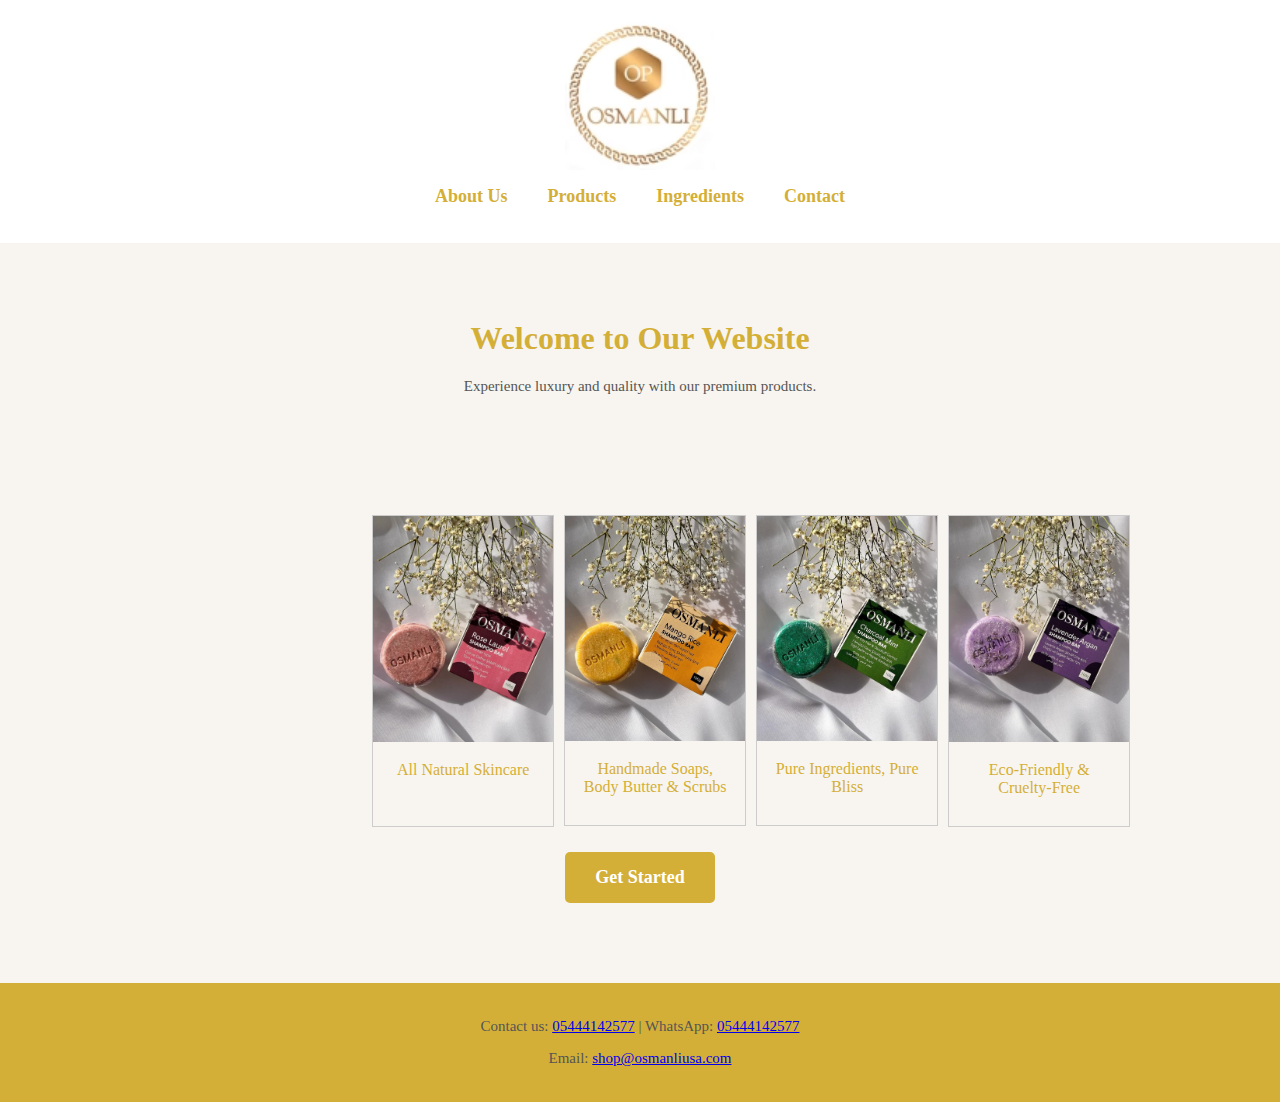
<file: VS Code Website/index.html>
<!DOCTYPE html>
<html lang="en">
<head>
    <meta charset="UTF-8">
    <meta name="viewport" content="width=device-width, initial-scale=1.0">
    <title>Client Website</title>
    <link rel="stylesheet" href="styles.css">
</head>
<body>
    <header>
        <img src="logo.avif" alt="Gold Logo" class="logo">
        <nav>
            <ul>
                <li><a href="about.html">About Us</a></li>
                <li><a href="products.html">Products</a></li>
                <li><a href="ingredients.html">Ingredients</a></li>
                <li><a href="contact.html">Contact</a></li>
            </ul>
        </nav>
    </header>

    <section id="home">
        <h1>Welcome to Our Website</h1>
        <p>Experience luxury and quality with our premium products.</p>
    </section>

    <section>
        <div class="gallery">
            <a> 
                <img src="showcase1.png" alt="img1" onclick="location.href = 'products.html';" width="300" height="300">
            </a>
            <div class="desc">All Natural Skincare</div>
        </div>
        <div class="gallery">
            <a> 
                <img src="showcase2.png" alt="img2" onclick="location.href = 'products.html';" width="300" height="300">
            </a>
            <div class="desc">Handmade Soaps, Body Butter & Scrubs</div>
        </div>
        <div class="gallery">
            <a> 
                <img src="showcase3.png" alt="img3" onclick="location.href = 'products.html';" width="300" height="300">
            </a>
            <div class="desc">Pure Ingredients, Pure Bliss</div>
        </div>
        <div class="gallery">
            <a> 
                <img src="showcase4.png" alt="img3" onclick="location.href = 'products.html';" width="300" height="300">
            </a>
            <div class="desc">Eco-Friendly & Cruelty-Free</div>
        </div>
    
        <div class="button-container">
            <a href="products.html" class="get-started-btn">Get Started</a>
        </div>
    </section>    

    <footer>
        <p>Contact us: <a href="tel:05444142577">05444142577</a> | WhatsApp: <a href="https://wa.me/05444142577">05444142577</a></p>
        <p>Email: <a href="mailto:shop@osmanliusa.com">shop@osmanliusa.com</a></p>
    </footer>
</body>
</html>
</file>
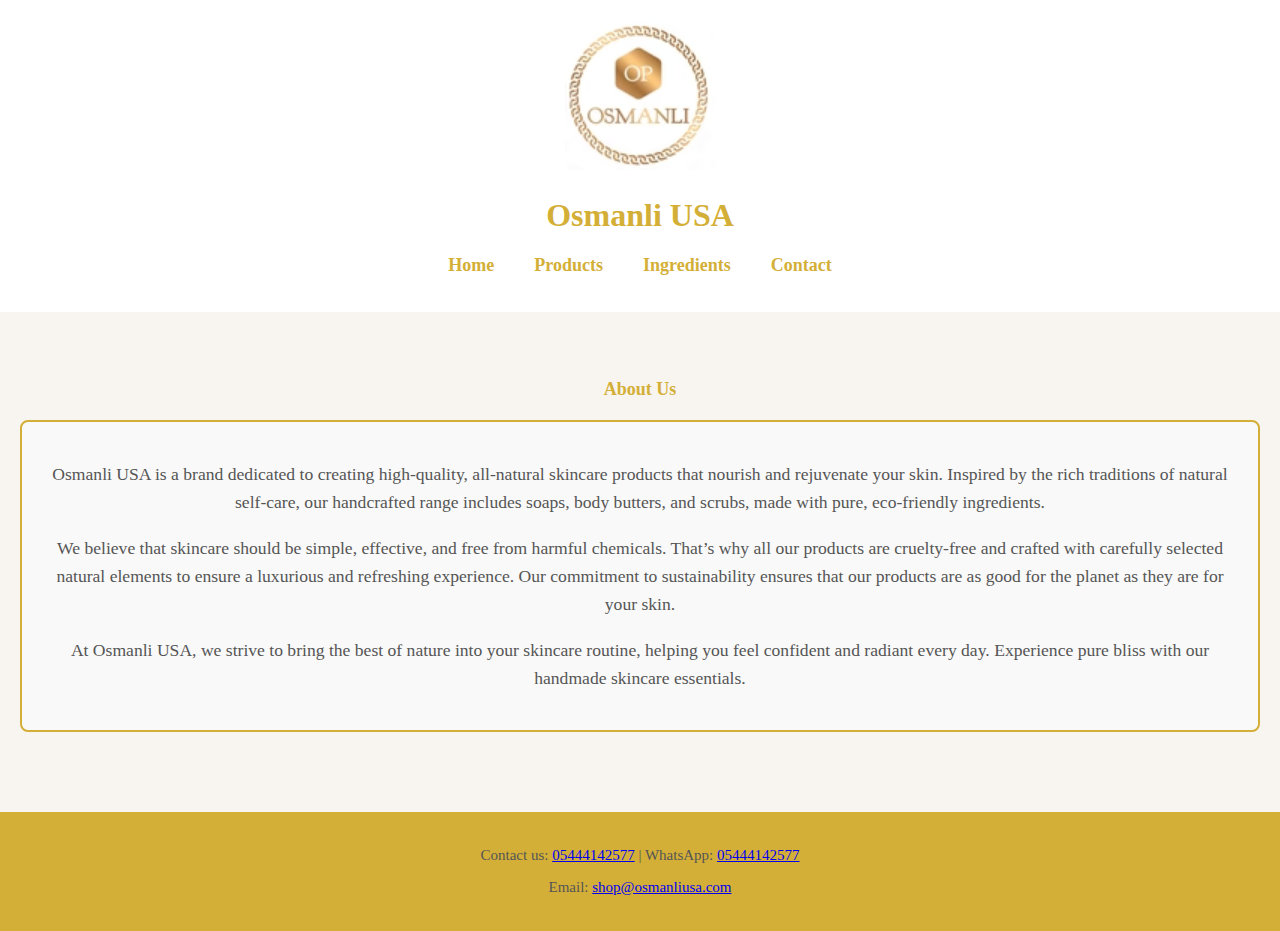
<file: VS Code Website/about.html>
<!DOCTYPE html>
<html lang="en">
<head>
    <meta charset="UTF-8">
    <meta name="viewport" content="width=device-width, initial-scale=1.0">
    <title>About Us - Osmanli USA</title>
    <link rel="stylesheet" href="styles.css">
</head>
<body>
    <header>
        <div class="container">
            <div id="branding">
                <img src="logo.avif" alt="Gold Logo" class="logo">
                <h1>Osmanli USA</h1>
            </div>
            <nav>
                <ul>
                    <li><a href="index.html">Home</a></li>
                    <li><a href="products.html">Products</a></li>
                    <li><a href="ingredients.html">Ingredients</a></li>
                    <li><a href="contact.html">Contact</a></li>
                </ul>
            </nav>
        </div>
    </header>
    
    <section class="main-content container">
        <h2>About Us</h2>
        <div class="about-border">
            <p>Osmanli USA is a brand dedicated to creating high-quality, all-natural skincare products that nourish and rejuvenate your skin. Inspired by the rich traditions of natural self-care, our handcrafted range includes soaps, body butters, and scrubs, made with pure, eco-friendly ingredients.</p>
            <p>We believe that skincare should be simple, effective, and free from harmful chemicals. That’s why all our products are cruelty-free and crafted with carefully selected natural elements to ensure a luxurious and refreshing experience. Our commitment to sustainability ensures that our products are as good for the planet as they are for your skin.</p>
            <p>At Osmanli USA, we strive to bring the best of nature into your skincare routine, helping you feel confident and radiant every day. Experience pure bliss with our handmade skincare essentials.</p>
        </div>
    </section>

    <footer>
        <p>Contact us: <a href="tel:05444142577">05444142577</a> | WhatsApp: <a href="https://wa.me/05444142577">05444142577</a></p>
        <p>Email: <a href="mailto:shop@osmanliusa.com">shop@osmanliusa.com</a></p>
    </footer>
</body>
</html>
</file>
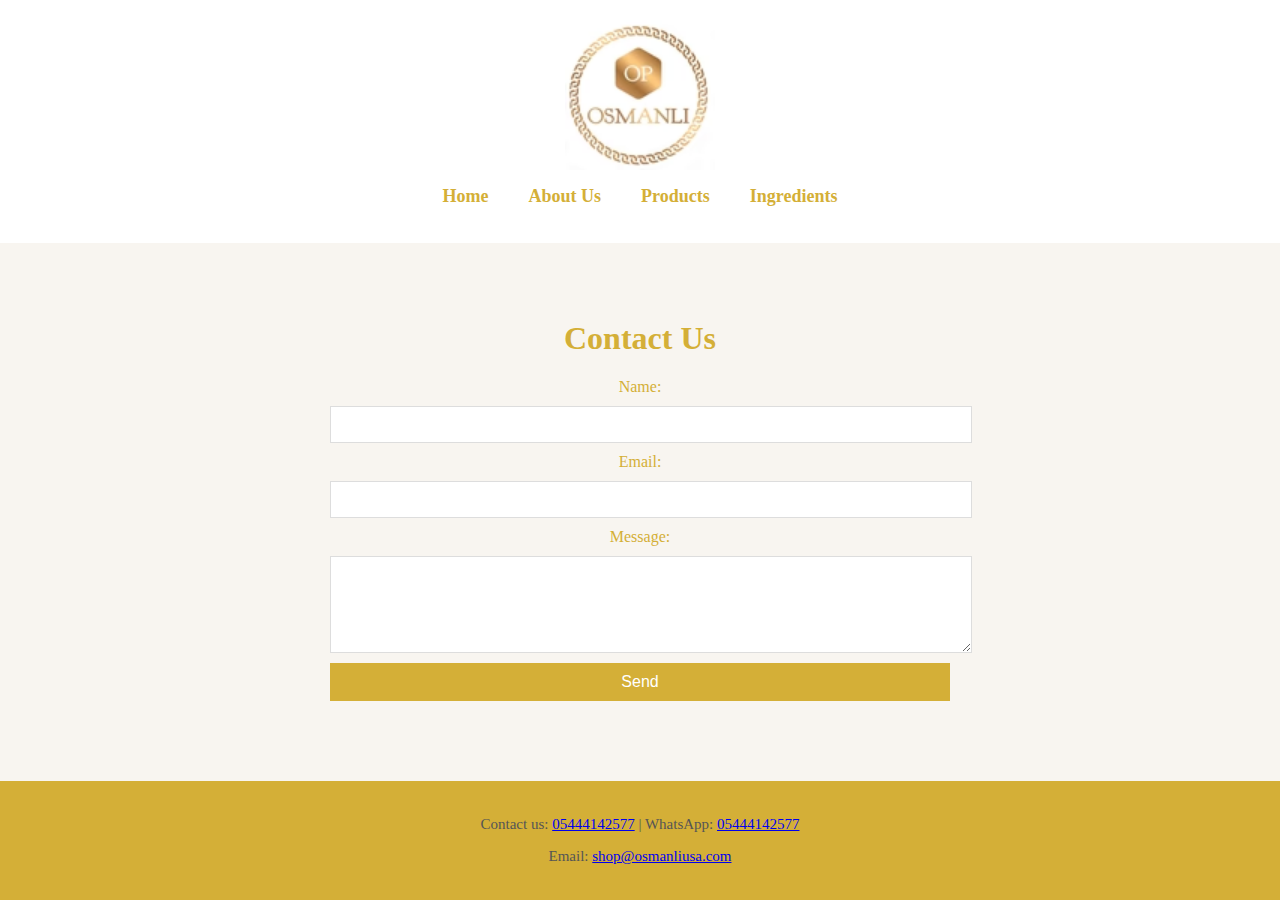
<file: VS Code Website/contact.html>
<!DOCTYPE html>
<html lang="en">
<head>
    <meta charset="UTF-8">
    <meta name="viewport" content="width=device-width, initial-scale=1.0">
    <title>Contact</title>
    <link rel="stylesheet" href="styles.css">
</head>
<body>
    <header>
        <img src="logo.avif" alt="Gold Logo" class="logo">
        <nav>
            <ul>
                <li><a href="index.html">Home</a></li>
                <li><a href="about.html">About Us</a></li>
                <li><a href="products.html">Products</a></li>
                <li><a href="ingredients.html">Ingredients</a></li>
            </ul>
        </nav>
    </header>
    
    <section id="contact">
        <h1>Contact Us</h1>
        <form action="#" method="post">
            <label for="name">Name:</label>
            <input type="text" id="name" name="name" required>
            
            <label for="email">Email:</label>
            <input type="email" id="email" name="email" required>
            
            <label for="message">Message:</label>
            <textarea id="message" name="message" rows="5" required></textarea>
            
            <button type="submit">Send</button>
        </form>
    </section>

    <footer>
        <p>Contact us: <a href="tel:05444142577">05444142577</a> | WhatsApp: <a href="https://wa.me/05444142577">05444142577</a></p>
        <p>Email: <a href="mailto:shop@osmanliusa.com">shop@osmanliusa.com</a></p>
    </footer>
</body>
</html>
</file>
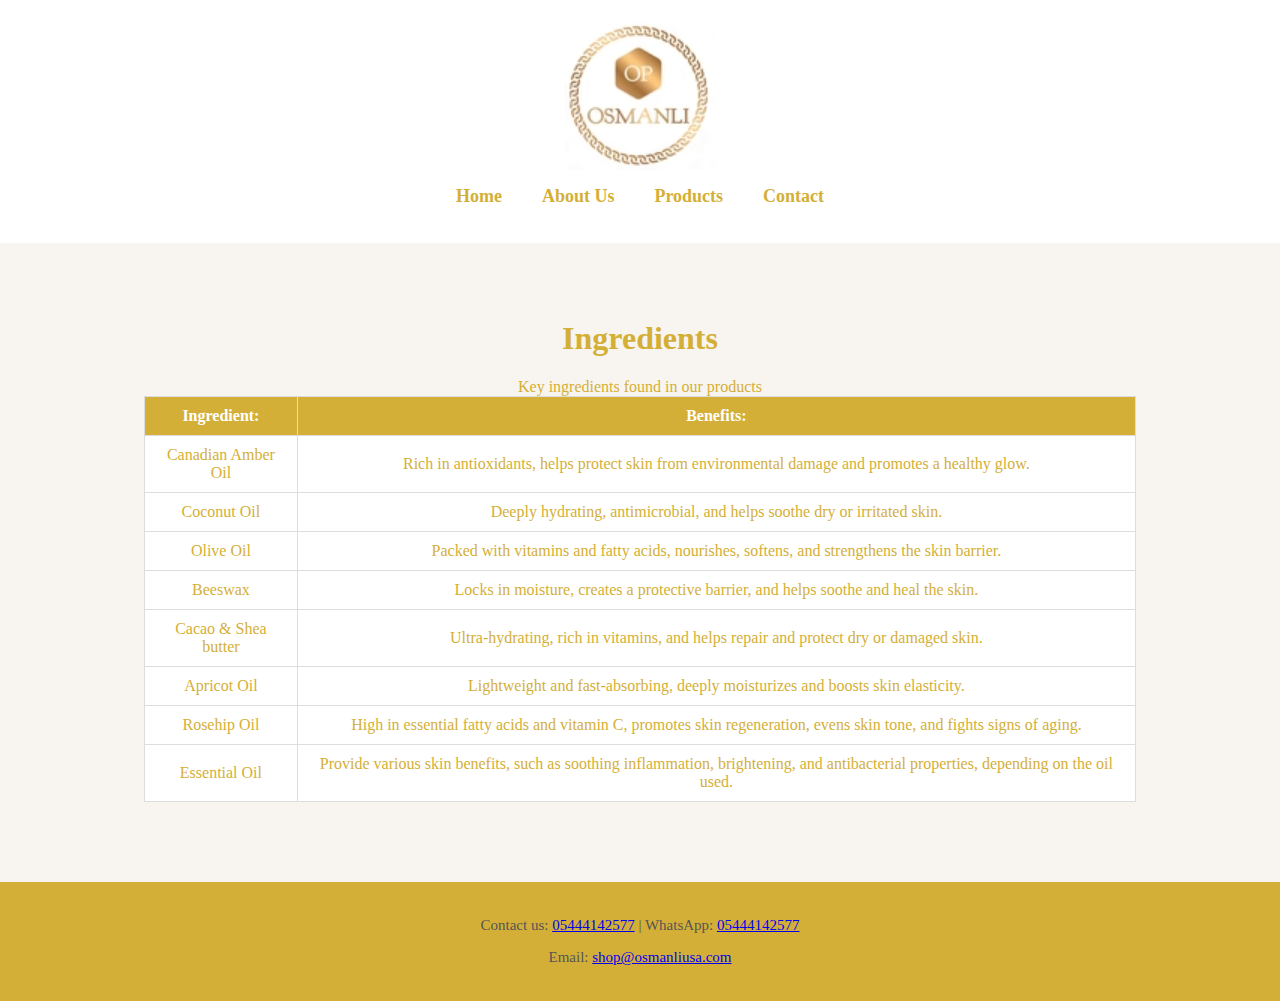
<file: VS Code Website/ingredients.html>
<!DOCTYPE html>
<html lang="en">
<head>
    <meta charset="UTF-8">
    <meta name="viewport" content="width=device-width, initial-scale=1.0">
    <title>Ingredients</title>
    <link rel="stylesheet" href="styles.css">
</head>
<body>
    <header>
        <img src="logo.avif" alt="Gold Logo" class="logo">
        <nav>
            <ul>
                <li><a href="index.html">Home</a></li>
                <li><a href="about.html">About Us</a></li>
                <li><a href="products.html">Products</a></li>
                <li><a href="contact.html">Contact</a></li>
            </ul>
        </nav>
    </header>
    
    <section id="ingredients">
        <h1>Ingredients</h1>
        <table>
            <caption>Key ingredients found in our products</caption>
            <tr>
                <th>Ingredient:</th>
                <th>Benefits:</th>
            </tr>
            <tr>
                <td>Canadian Amber Oil</td>
                <td>Rich in antioxidants, helps protect skin from environmental damage and promotes a healthy glow.</td>
            </tr>
            <tr>
                <td>Coconut Oil</td>
                <td>Deeply hydrating, antimicrobial, and helps soothe dry or irritated skin.</td>
            </tr>
            <tr>
                <td>Olive Oil</td>
                <td>Packed with vitamins and fatty acids, nourishes, softens, and strengthens the skin barrier.</td>
            </tr>
            <tr>
                <td>Beeswax</td>
                <td>Locks in moisture, creates a protective barrier, and helps soothe and heal the skin.</td>
            </tr>
            <tr>
                <td>Cacao & Shea butter</td>
                <td>Ultra-hydrating, rich in vitamins, and helps repair and protect dry or damaged skin.</td>
            </tr>
            <tr>
                <td>Apricot Oil</td>
                <td>Lightweight and fast-absorbing, deeply moisturizes and boosts skin elasticity.</td>
            </tr>
            <tr>
                <td>Rosehip Oil</td>
                <td>High in essential fatty acids and vitamin C, promotes skin regeneration, evens skin tone, and fights signs of aging.</td>
            </tr>
            <tr>
                <td>Essential Oil</td>
                <td>Provide various skin benefits, such as soothing inflammation, brightening, and antibacterial properties, depending on the oil used.</td>
            </tr>
        </table>
    </section>

    <footer>
        <p>Contact us: <a href="tel:05444142577">05444142577</a> | WhatsApp: <a href="https://wa.me/05444142577">05444142577</a></p>
        <p>Email: <a href="mailto:shop@osmanliusa.com">shop@osmanliusa.com</a></p>
    </footer>
</body>
</html>
</file>
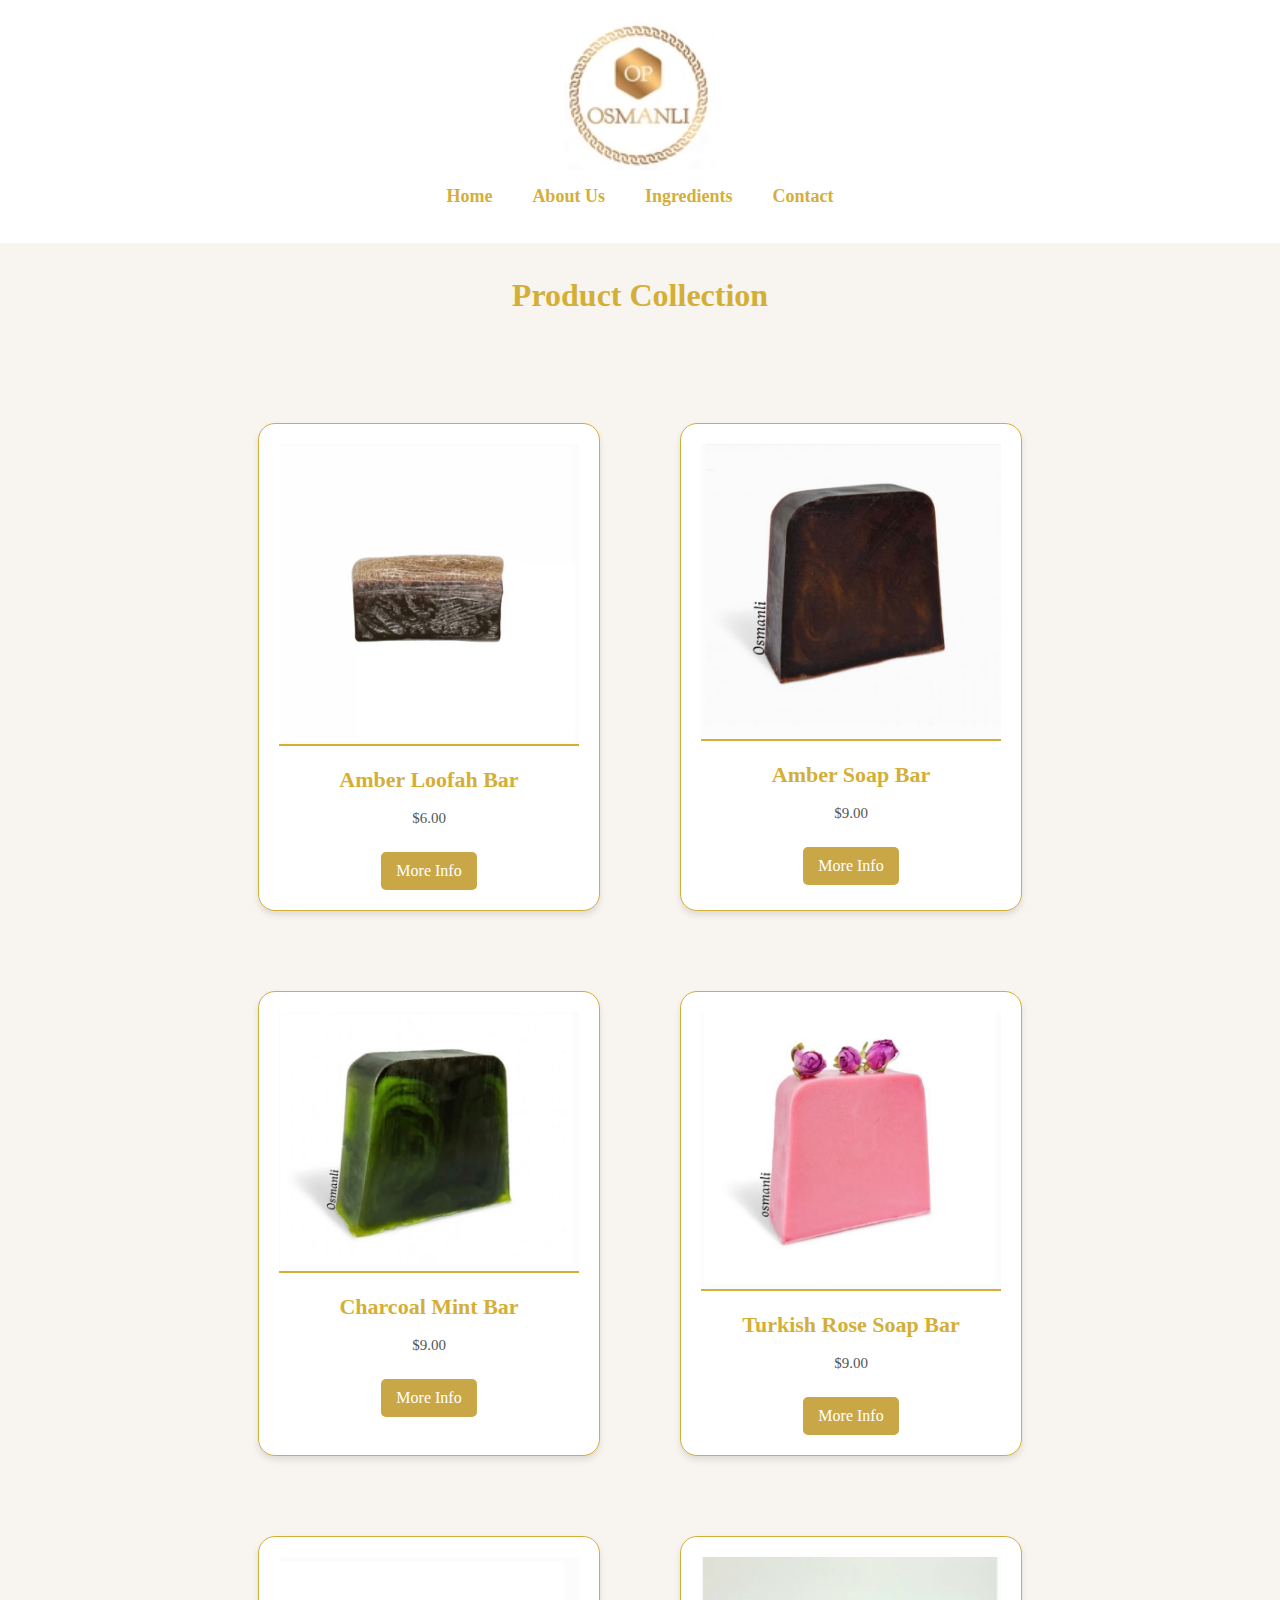
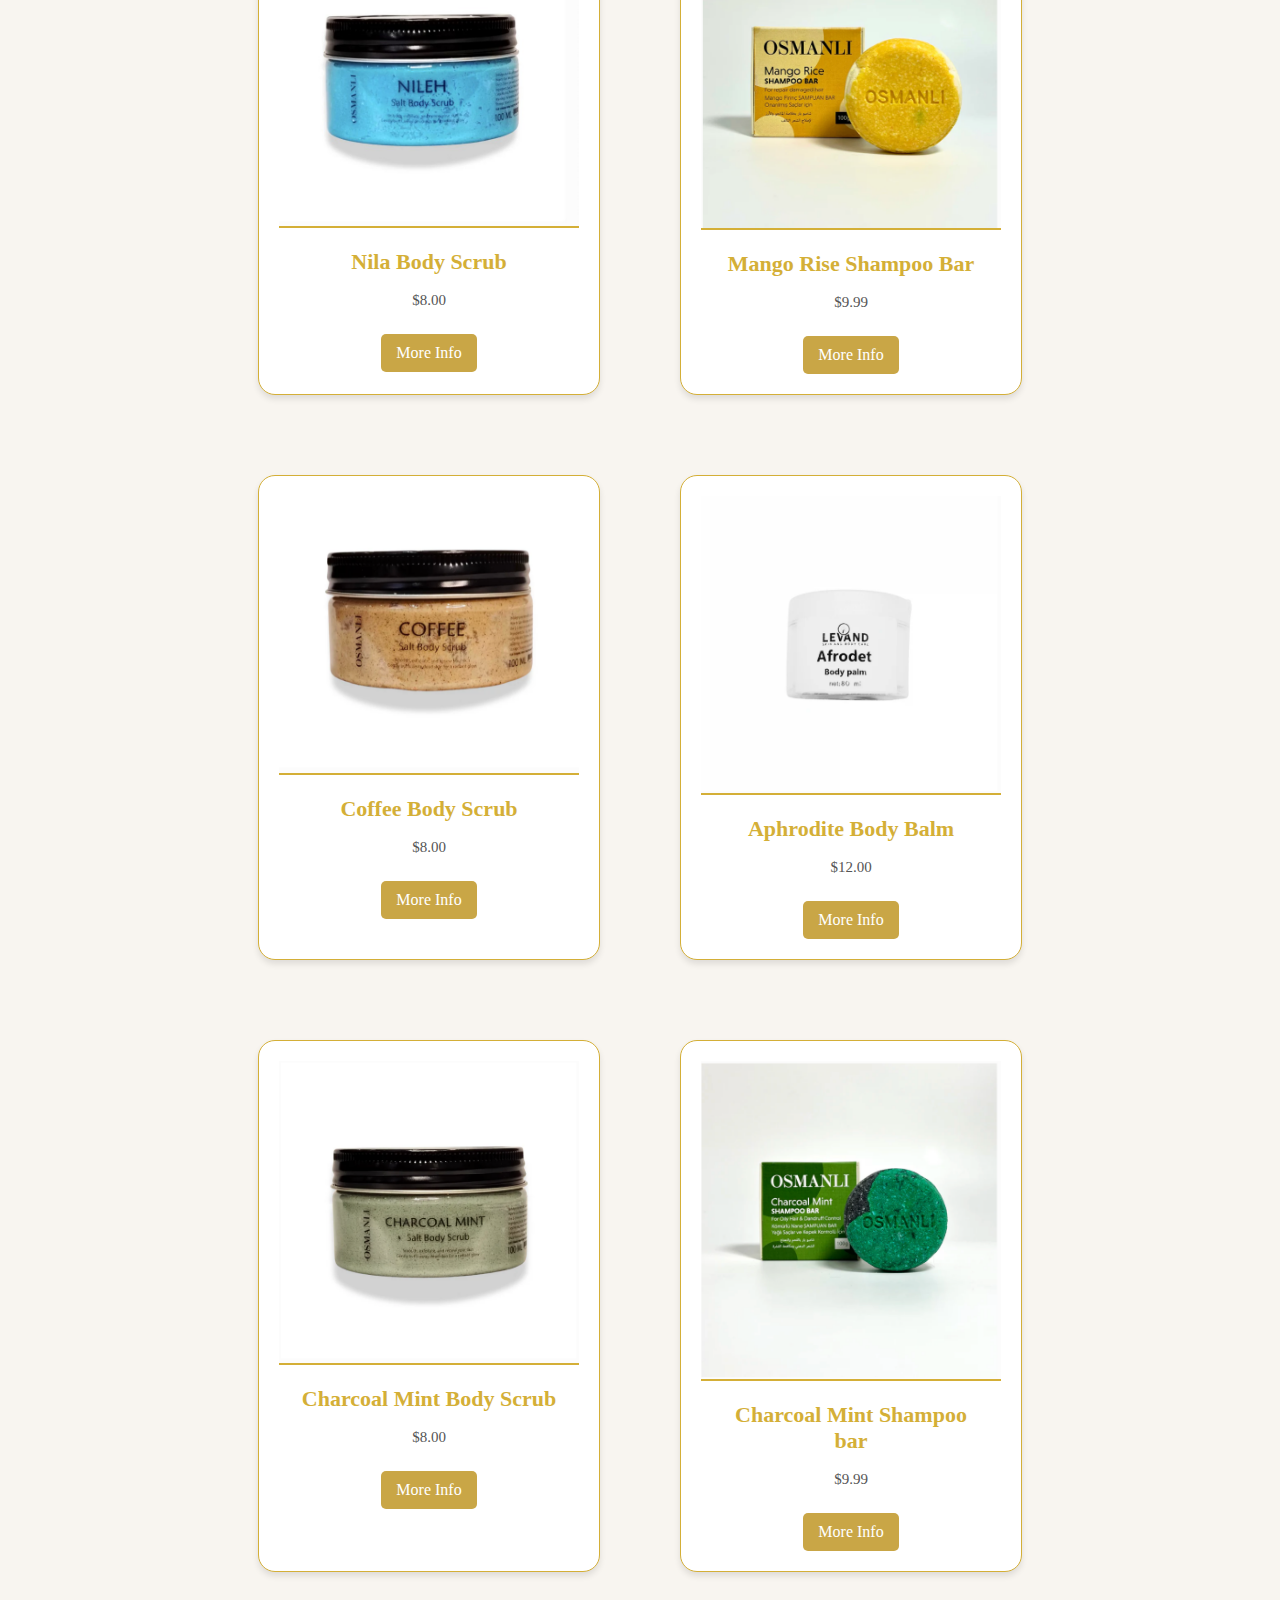
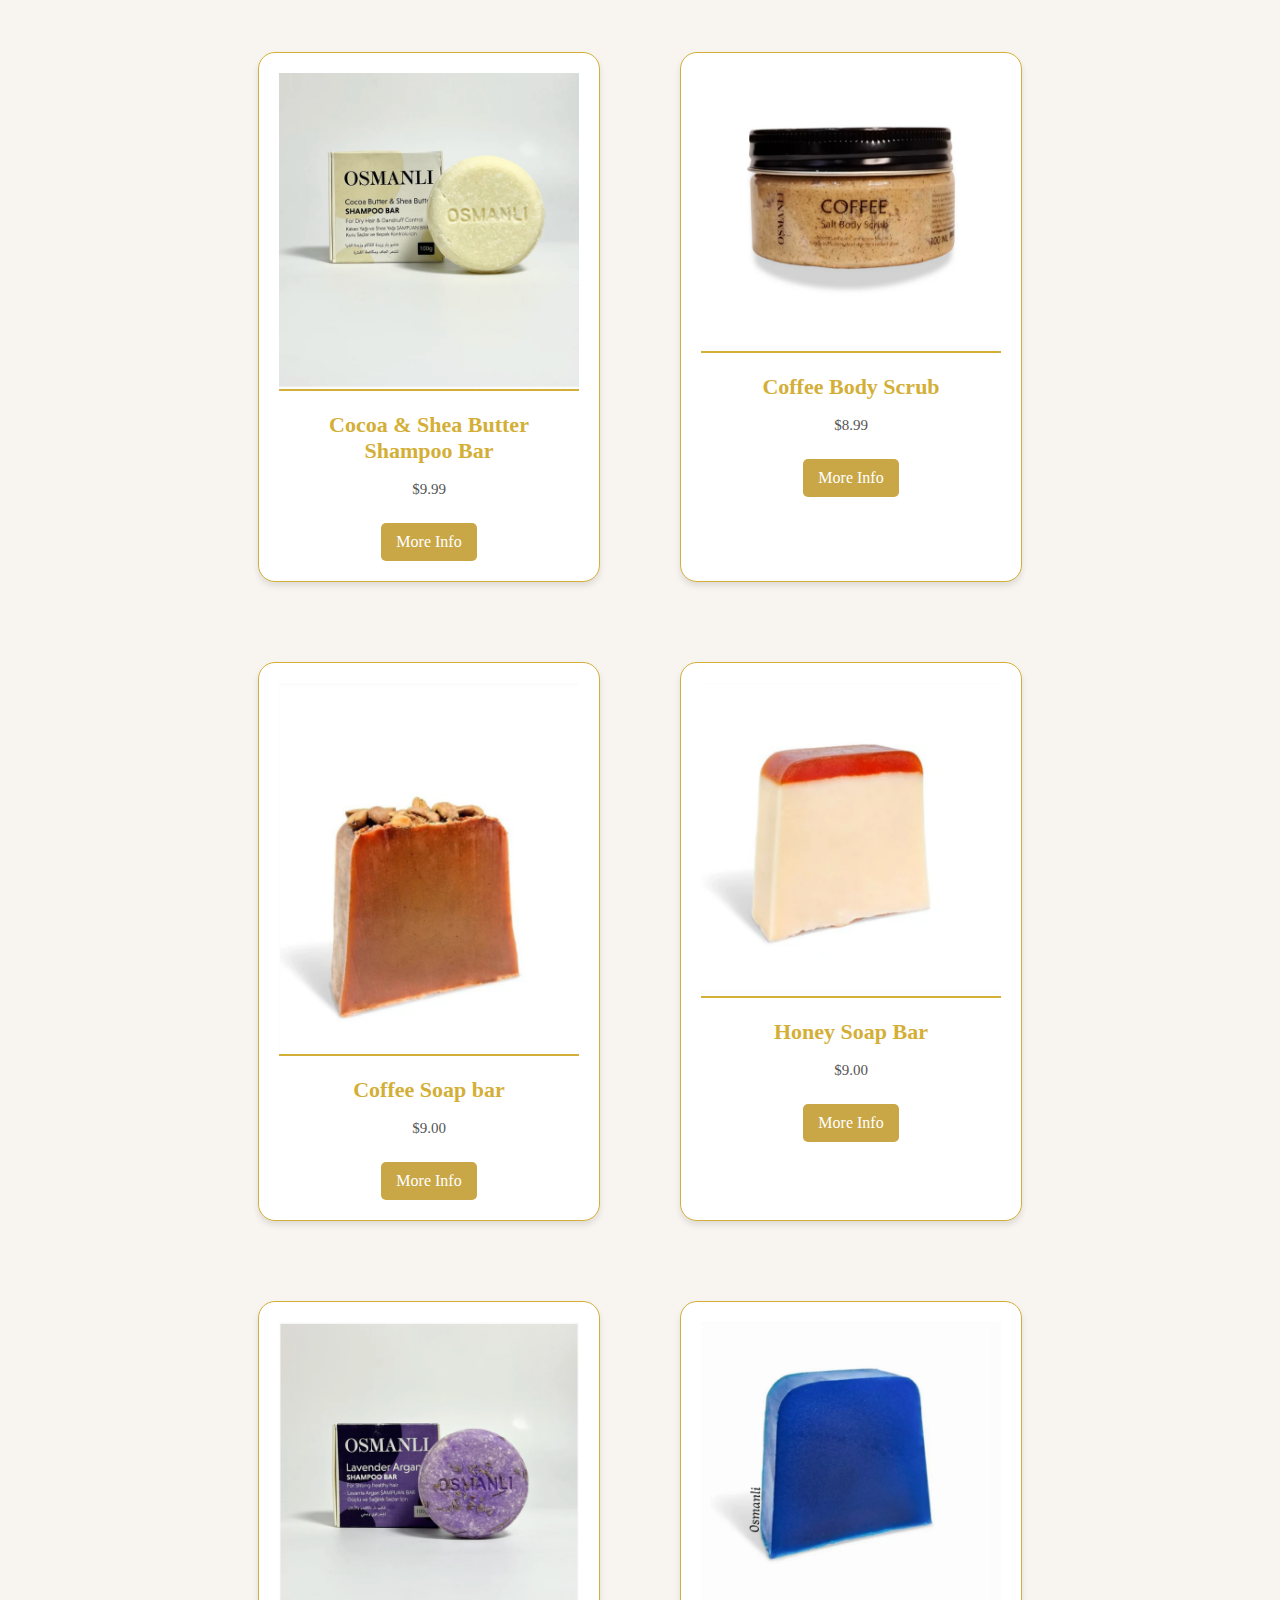
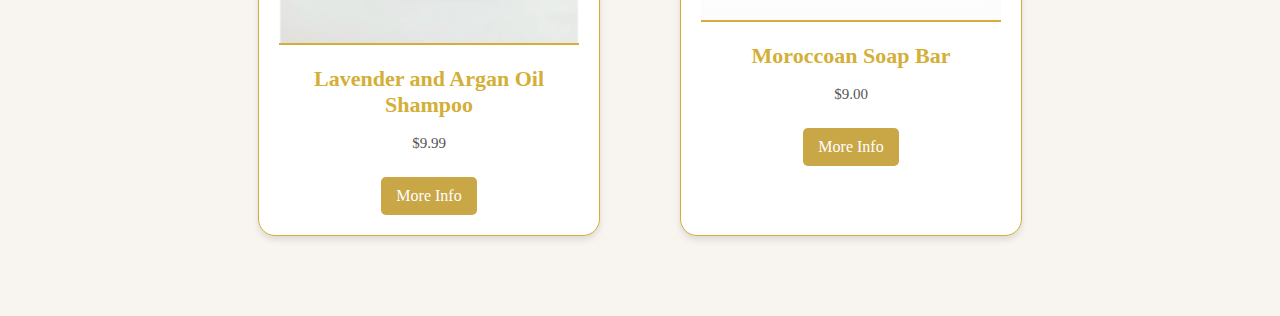
<file: VS Code Website/products.html>
<!DOCTYPE html>
<html lang="en">
<head>
    <meta charset="UTF-8">
    <meta name="viewport" content="width=device-width, initial-scale=1.0">
    <title>Products</title>
    <link rel="stylesheet" href="styles.css">
</head>
<body>
    <header>
        <img src="logo.avif" alt="Gold Logo" class="logo">
        <nav>
            <ul>
                <li><a href="index.html">Home</a></li>
                <li><a href="about.html">About Us</a></li>
                <li><a href="ingredients.html">Ingredients</a></li>
                <li><a href="contact.html">Contact</a></li>
            </ul>
        </nav>
    </header>
    

    <div class="title-container">
        <h1>Product Collection</h1>
    </div>
    <section id="products">
        <div class="main_container">
        <div class="product">
            <img src="Amber.jpeg" alt="Product 1">
            <h2>Amber Loofah Bar</h2>
            <p>$6.00</p>
        <details>
             <summary class="more-info-btn">More Info</summary>
            <p class="gold-text">Enhance your skincare routine with our Amber Loofah Bar. Its exfoliating properties gently remove dead skin cells, leaving your skin cleansed and purified.</p>

            <p><strong>Ingredients:</strong> Canadian amber oil, Coconut oil, Olive oil, Cumin oil, Glycerin, Natural loofah.</p>

            <p><i>Store in a dry place for maximum use!</i></p>

        </details>
        
        </div>
        <div class="product">
            <img src="SoapBar.jpeg" alt="Product 2">
            <h2>Amber Soap Bar</h2>
            <p>$9.00</p>
            <details>
                <summary class="more-info-btn">More Info</summary>
                <p class="gold-text">Indulge in long lasting freshness with our Amber Soap Bar. Experience the purifying and calming properties of amber oil while the gentle formula cleanses your skin. The sweet and warm scent will accompany you throughout the day, leaving you feeling refreshed and rejuvenated.</p>

                <p><strong>Ingredients:</strong> Canadian amber oil, Coconut oil, Olive oil, Cumin oil, and Glycerin.</p>

                <p><i>Store in a dry place for maximum use!</i></p>
            </details>
        </div>
        <div class="product">
            <img src="charcoal.jpeg" alt="Product 3">
            <h2>Charcoal Mint Bar</h2>
            <p>$9.00</p>
            <details>
                <summary class="more-info-btn">More Info</summary>
                <p class="gold-text">This Charcoal Mint Bar offers the powerful combination of activated charcoal and natural peppermint oil for a deep cleanse and skin renewal. Effectively cleaning pores and eliminating blackheads, it also reduces shine by removing excess oil while providing anti-inflammatory benefits. See a noticeable difference with this powerful cleanser.</p>

                <p><strong>Ingredients:</strong>Coconut oil, Olive oil, Cumin oil, Glycerin, Natural peppermint oil, Charcoal powder.</p>

                <p><i>Best stored in a dry place for prolonged use.</i></p>
        </details>
        </div>
        <div class="product">
            <img src="turkishrose.jpeg" alt="product 4">
            <h2>Turkish Rose Soap Bar</h2>
                <p>$9.00</p>
                <details>
                    <summary class="more-info-btn">More Info</summary>
                    <p class="gold-text"> Enjoy the luxurious cleansing and smoothing experience of our Turkish Rose Soap Bar. Infused with natural rose oil, rose water, and sweet almond oil, this 100% vegan soap provides pampering and protection from signs of aging, leaving your skin feeling</p>


                    <p><strong>Ingredients:</strong> Natural rose oil, Rose water, Sweet almond oil, Coconut oil, Olive oil, Cumin oil, Glycerin.</p>

                    <p><i>Store in a dry place for maximum use!</i></p>
                </details>
            </div>


        <div class="product">
            <img src="nilasc.jpeg" alt="Product 5">
            <h2>Nila Body Scrub</h2>
                <p>$8.00</p>
                <details>
                    <summary class="more-info-btn">More Info</summary>
                    <p class="gold-text">Experience smooth, radiant and evenly toned skin with Nila Body Scrub. This expertly formulated scrub reduces hyperpigmentation while exfoliating and brightening your skin. With its amazing aroma, this scrub provides a luxurious spa-like experience in the comfort of your own home.</p>

                    <p><strong>Ingredients:</strong> Sea salt, Water, Glycerin, Almond oil, Glyceryl stearate, PEG-100 stearate, Stearic acid, Cetyl alcohol, Moroccan nila powder, Perfume (fragrance), Phenoxyethenol, Benzoic acid, Dehydroacetic acid.</p>
                </details>

                
            </div>

         <div class="product">
            <img src="mangorice.jpeg" alt="Product 6">
            <h2>Mango Rise Shampoo Bar</h2>
                <p>$9.99</p>
                <details>
                    <summary class="more-info-btn">More Info</summary>
                        <p class="gold-text">The Restorative Mango & Rice Solid Shampoo Bar offers deep cleansing and nourishing care for your hair. Enriched with mango oil and rice powder, its formula both nourishes and restores the natural shine of your hair.</p>

                    <p><strong>Ingredients:</strong> Sodium cocoyl isethionate, Sodium coco-sulfate, Cocamidopropyl betaine, Mango oil, Perfume, Sodium alginate, Corn starch, Rice powder, Citric acid, Phenoxyethanol, Benzoic acid, Dehydroacetic acid, D-panthenol, Tocopherol acetate.</p>
                </details>
                </div>


        <div class="product">
            <img src="coffee.jpeg" alt="Product 7">
            <h2>Coffee Body Scrub</h2>
                <p>$8.00</p>
                <details>
                    <summary class="more-info-btn">More Info</summary>
                        <p class="gold-text">Transform your skin with our Coffee Body Scrub. Our unique formula buffs away dead skin cells, revealing a radiant glow and helping to remove cellulite. Experience the benefits of exfoliation for smoother, healthier-looking skin.</p>

                    <p><strong>Ingredients:</strong> Sea Salt, Water, Glycerin, Almond oil, Glyceryl Stearate, PEG-100 Stearate, Stearic Acid, Cetyl Alcohol, Perfume (Fragrance), Ground Coffee, Phenoxyethenol, Benzoic Acid, Dehydroacetic Acid.</p>
                </details>
        </div>

         <div class="product">
            <img src="balm.jpeg" alt="Product 8">
            <h2>Aphrodite Body Balm</h2>
                <p>$12.00</p>
                <details>
                    <summary class="more-info-btn">More Info</summary>
                        <p class="gold-text">Effortlessly enhance your skin with the luxurious Aphrodite Body Balm. Our expertly crafted formula boasts an alluring scent and aphrodisiac properties, while providing long lasting hydration and a smooth application. Let your skin radiate with irresistible charm.</p>

                    <p><strong>Ingredients:</strong> Beeswax, Cocoa butter, Shea butter, Coconut oil, Rose hip seed oil, Grape seed oil, Apricot oil, Sesame oil, Jojoba oil, Hazelnut oil, Almond oil, Olive oil, Avocado oil, Sunflower seed oil, Perfume.</p>
                </details>
            </div>

        <div class="product">
            <img src="mintscrub.jpeg" alt="Product 9">
            <h2>Charcoal Mint Body Scrub</h2>
                <p>$8.00</p>
                <details>
                    <summary class="more-info-btn">More Info</summary>
                        <p class="gold-text">This refreshing Body Scrub combines cooling and purifying properties with an effective exfoliant for a deep cleanse. Infused with a minty freshness, it leaves your skin feeling fresh and invigorated. Gentle yet effective, it's the perfect addition to your skincare routine.</p>

                    <p><strong>Ingredients:</strong> Sea salt, Water, Glycerin, Almond oil, Glyceryl Stearate, PEG-100 stearate, Stearic acid, Cetyl alcohol, Mint oil, Perfume (fragrance), Charcoal powder, Phenoxyethenol, Benzoic acid, Dehydroacetic acid.</p>
                </details>
        </div>

         <div class="product">
            <img src="mintshamp.jpeg" alt="Product 10">
            <h2>Charcoal Mint Shampoo bar</h2>
                <p>$9.99</p>
                <details>
                    <summary class="more-info-btn">More Info</summary>
                        <p class="gold-text">The Purifying and Balancing Charcoal & Mint Solid Shampoo is specially formulated for oily hair and dandruff-prone scalps. This solid shampoo deeply cleanses your hair while helping to naturally balance it. The charcoal powder in the formula purifies your scalp, while mint oil and tea tree oil invigorate and leave a refreshing sensation.</p>

                    <p><strong>Ingredients:</strong>  Sodium cocoyl isethionate, Sodium coco sulfate, Cocamidopropyl Betaine, Jojoba oil, Sodium alginate, Corn starch, Charcoal powder, Citric acid, Mint oil, Tea tree oil, Perfume, Phenoxyethanol, Benzoic Acid, Dehydroacetic Acid, D-panthenol, Tocopherol acetate.</p>
                </details>
            </div>
         <div class="product">
                <img src="sheabut.jpeg" alt="Product 11">
                <h2>Cocoa & Shea Butter Shampoo Bar</h2>
                    <p>$9.99</p>
                    <details>
                        <summary class="more-info-btn">More Info</summary>
                            <p class="gold-text">Meet our 2-in-1 solid shampoo that cleanses while moisturizing and softening your hair. The combination of shea butter, coconut oil, and cocoa butter provides the moisture and protection your hair needs while offering gentle care.</p>

                        <p><strong>Ingredients:</strong>  Sodium cocoyl isethionate, Sodium coco sulfate, Cocamidopropyl betaine, Perfume, Sodium alginate, Corn starch, Cetyl stearyl alcohol, Behentrimonium methosulfate, Cetyl alcohol, Butylene glycol, Coconut, Citric acid, Phenoxyethanol, Benzoic acid, Dehydroacetic acid, D-panthenol, Shea butter, Cocoa butter, Tocopherol acetate.</p>
                    </details>
                </div>

             <div class="product">
                <img src="coffee.jpeg" alt="Product 12">
                <h2>Coffee Body Scrub</h2>
                    <p>$8.99</p>
                    <details>
                        <summary class="more-info-btn">More Info</summary>
                            <p class="gold-text">Transform your skin with our Coffee Body Scrub. Our unique formula buffs away dead skin cells, revealing a radiant glow and helping to remove cellulite. Experience the benefits of exfoliation for smoother, healthier-looking skin.</p>
    
                        <p><strong>Ingredients:</strong>  Sea Salt, Water, Glycerin, Almond oil, Glyceryl Stearate, PEG-100 Stearate, Stearic Acid, Cetyl Alcohol, Perfume (Fragrance), Ground Coffee, Phenoxyethenol, Benzoic Acid, Dehydroacetic Acid.</p>
                    </details>
                </div>



         <div class="product">
            <img src="coffeesoap.jpeg" alt="Product 13">
            <h2>Coffee Soap bar</h2>
                <p>$9.00</p>
                <details>
                    <summary class="more-info-btn">More Info</summary>
                        <p class="gold-text">Made with natural exfoliants and powerful ingredients, our Coffee Soap Bar offers numerous skin benefits. It reduces cellulite, treats acne and scarring, prevents sun damage, and fights aging. It also invigorates the skin, calms inflammation, and reduces dark circles for a rejuvenated and refreshed look. Experience the power of caffeine in your daily skincare routine with our Coffee Soap Bar.</p>

                    <p><i>Store in a dry place for maximum use!</i></p>
                </details>
            </div>

        <div class="product">
            <img src="honeybar.jpeg" alt="Product 14">
            <h2>Honey Soap Bar</h2>
                <p>$9.00</p>
                <details>
                    <summary class="more-info-btn">More Info</summary>
                        <p class="gold-text">This Honey Soap Bar is a must-have for anyone looking to improve their skincare routine. Formulated with powerful anti-inflammatory properties, it fights acne and prevents wrinkles, while keeping your skin moisturized and youthful. Not to mention, the delicious scent and feel make it a treat for your senses. Try it now for glowing, healthy skin.</p>

                    <p><i>Store in a dry place for maximum use!</i></p>
                </details>
                
            </div>
        <div class="product">
            <img src="arganbar.jpeg" alt="Product 15">
            <h2>Lavender and Argan Oil Shampoo</h2>
                <p>$9.99</p>
                <details>
                    <summary class="more-info-btn">More Info</summary>
                        <p class="gold-text">Lavender & Argan Oil Solid Shampoo gently cleanses and naturally nourishes your hair. This solid shampoo contains carefully selected ingredients to revitalize and protect your hair. Lavender oil and argan oil add softness to your hair and leave a pleasant scent.</p>

                    <p><strong>Ingredients:</strong>Sodium cocoyl isethionate, Sodium coco sulfate, Cocamidopropyl betaine, Argan oil, Lavender oil, Rosemary oil, Perfume, Sodium alginate, Corn starch, Citric acid, Phenoxyethanol, Benzoic acid, Dehydroacetic acid, D-panthenol, Lavender buds, Tocopherol acetate.</p>

                    <p><i><strong>Do not leave the product in water and store it away from direct sunlight. For external use only.</i></strong></p>
                </details>
            </div>
        <div class="product">
            <img src="moroccoan.jpeg" alt="Product 16">
            <h2>Moroccoan Soap Bar</h2>
                <p>$9.00</p>
                <details>
                    <summary class="more-info-btn">More Info</summary>
                        <p class="gold-text">Experience a fresh glow and smooth, velvety soft skin with our Moroccan Blue Nila Soap Bar. Our expertly crafted formula effectively removes sun damage, blackheads, and impurities while brightening and whitening skin. Say goodbye to excessive oil and uneven tone, and hello to a flawless complexion.</p>
                </details>
            </div>
    

    </section>

</body>
</html>
</file>
<file: VS Code Website/styles.css>
/* General Styles */
body {
    font-family: 'Playfair Display', serif;
    margin: 0;
    padding: 0;
    background-color: #f8f5f0;
    color: #d4af37;
}

footer {
    background: #d4af37;
    color: white;
    text-align: center;
    padding: 20px;
    margin-top: 30px; 
    clear: both; 
}

.container-footer {
    min-height: 100vh;    
    display: flex;
    flex-direction: column;
}
/* Header */
header {
    background: white;
    color: #d4af37;
    padding: 20px 0;
    text-align: center;
    position: sticky;
    top: 0;
    width: 100%;
    z-index: 1000;
}

.logo {
    width: 150px;
    display: block;
    margin: auto;
}

nav ul {
    list-style: none;
    padding: 0;
    display: flex;
    justify-content: center;
}

nav ul li {
    margin: 0 20px;
}

nav ul li a {
    color: #d4af37;
    text-decoration: none;
    font-size: 18px;
    font-weight: bold;
}

/* Sections */
section {
    padding: 50px 20px;
    text-align: center;
}

h1 {
    font-size: 40px;
    color: #d4af37;
}

/* Products Grid */
#products {
    display: flex;
    grid-template-columns: repeat(auto-fit, 1fr);
    gap: 20px;
    padding: 20px;
    max-width: 1200px;
    margin: 30px auto;
}

.product {
    background: white;
    border: 1px solid #d4af37;
    padding: 20px;
    margin: 10px;
    border-radius: 17px;
    width: 300px;
    box-shadow: 0 4px 6px rgba(0,0,0,0.1);
    text-align: center;
    transition: transform 0.3s ease-in-out;
    -webkit-border-radius: 17px;
    -moz-border-radius: 17px;
    -ms-border-radius: 17px;
    -o-border-radius: 17px;
    -webkit-transition: transform 0.3s ease-in-out;
    -moz-transition: transform 0.3s ease-in-out;
    -ms-transition: transform 0.3s ease-in-out;
    -o-transition: transform 0.3s ease-in-out;
}
.product:hover {
    transform: scale(1.04);
    -webkit-transform: scale(1.04);
    -moz-transform: scale(1.04);
    -ms-transform: scale(1.04);
    -o-transform: scale(1.04);
}

.product img {
    width: 100%;
    height: auto;
    border-bottom: 2px solid #d4af37;
}
.title-container {
    display: grid;
    place-items: center; 
    height: 100px;
    font-size: 60;
}
h2 {
    font-size: 18px;
    margin: 17px;
} 

p {
    font-size: 15px;
    color: #555;
}
h1 {
    text-align: center;
    margin-top: 27px;
    font-size: 2em;
    font-weight: bold;
}
.main_container {
    display: grid;
    grid-template-columns: repeat(auto-fit, minmax(300px, 1fr));
    gap: 60px;
    max-width: 1000px;
    margin: 0 auto;
    padding: 20px;
}

.product-card {
    background-color: tan;
    border: 1px solid #ddd;
    border-radius: 10px;
    padding: 15px;
    box-shadow: 2px 2px 10px rgba(0, 0, 0, 0.1);
    text-align: left;
}


.product h2 {
    font-size: 22px;
}

.gold-text {
    color: #d4af37;
    font-weight: bold;
}

/* Ingredients Table */
table {
    width: 80%;
    margin: auto;
    border-collapse: collapse;
    background: white;
}

table, th, td {
    border: 1px solid #ddd;
    padding: 10px;
}

th {
    background: #d4af37;
    color: white;
}

/* Contact Form */
form {
    display: flex;
    flex-direction: column;
    width: 50%;
    margin: auto;
}

input, textarea {
    padding: 10px;
    margin: 10px 0;
    border: 1px solid #ddd;
    width: 100%;
}

button {
    background: #d4af37;
    color: white;
    padding: 10px;
    border: none;
    cursor: pointer;
    font-size: 16px;
}

button:hover {
    background: #b8962e;
}
.product-info {
    display: none;
    margin-top: 10px;
    background: #f8f8f8;
    padding: 10px;
    border-radius: 5px;
}

.more-info-btn:hover + .product-info {
    display: block;
}
.more-info-btn {
    background-color: #c9a646;
    color: white;
    padding: 10px 15px;
    border: none;
    cursor: pointer;
    font-size: 16px;
    display: inline-block;
    text-align: center;
    border-radius: 5px;
    margin-top: 10px;
}

details {
    margin-top: 10px;
}

details[open] {
    padding: 10px;
    border: 1px solid #c9a646;
    border-radius: 5px;
}

.about-border {
    border: 2px solid #d4af37; 
    padding: 20px;
    margin-top: 20px;
    border-radius: 8px; 
    background-color: #f9f9f9; 
}

.about-border p {
    font-size: 1.1em;
    line-height: 1.6;
}

div.gallery {
    margin: 5px;
    float: left;
    position: relative;
    left: 28%;
    border: 1px solid #ccc;
    width: 180px;
  }
  
  div.gallery:hover {
    border: 1px solid #777;
  }
  
  div.gallery img {
    width: 100%;
    height: auto;

  }
  
  div.desc {
    padding: 15px;
    text-align: center;
    min-height: 50px;
  }

.button-container {
    text-align: center;
    margin-top: 30px;
    clear: both;  
}

.get-started-btn {
    background-color: #d4af37;
    color: white;
    padding: 15px 30px;
    text-decoration: none;
    font-size: 18px;
    border-radius: 5px;
    font-weight: bold;
    display: inline-block;
    margin-top: 20px;
    width: fit-content;
    margin-left: auto;
    margin-right: auto;
}

.get-started-btn:hover {
    background-color: #b8962e;
}
</file>
